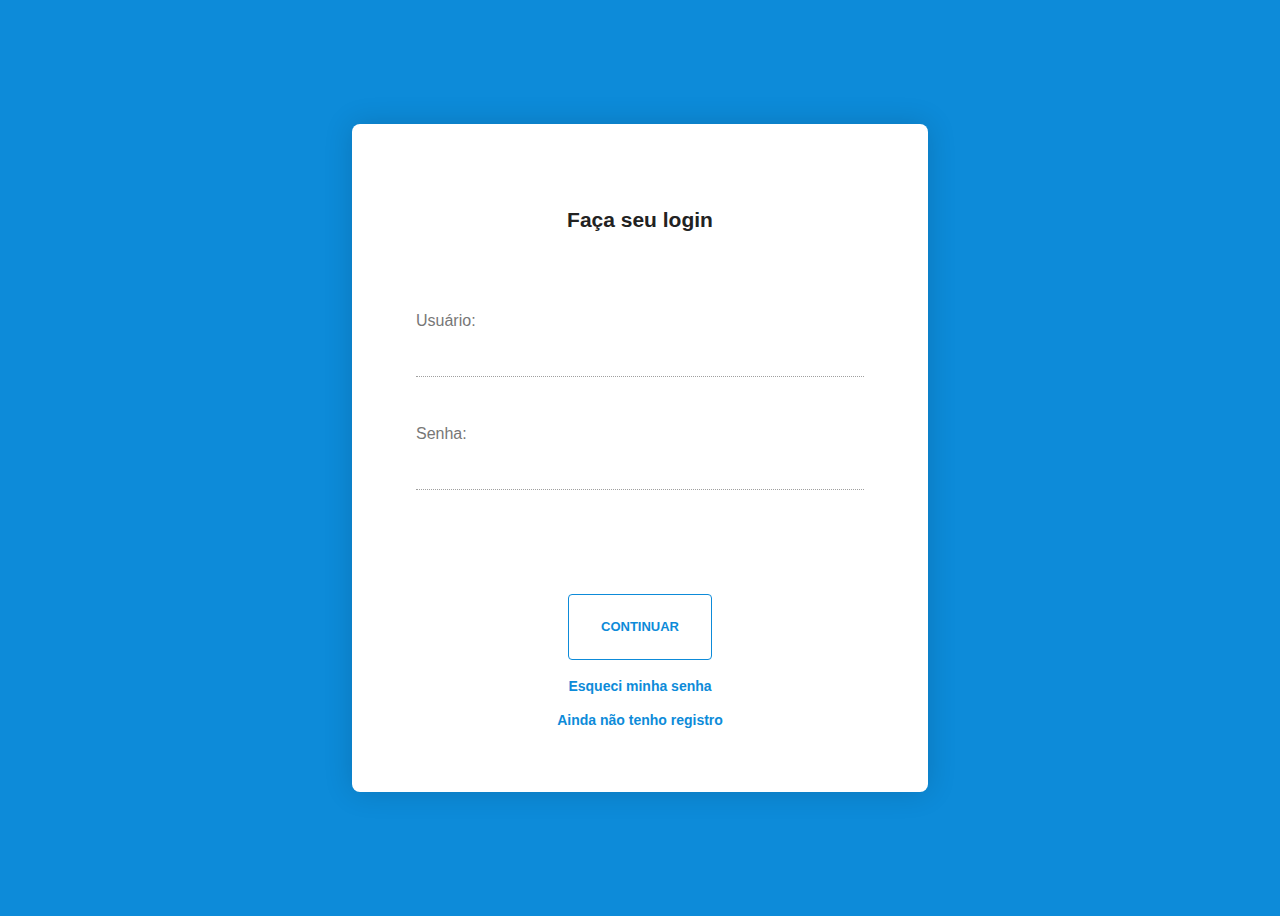
<file: src/login/index.html>
<!DOCTYPE html>
<html lang="pt-br">
<head>
    <meta charset="UTF-8">
    <meta name="viewport" content="width=device-width, initial-scale=1.0">
    <link rel="stylesheet" href="style.css">
    <title>Login Cowllab</title>
</head>
<body> 
    <form>
        <p>Faça seu login</p>
        <label for="user"> Usuário: <input id="user" type="text" name="user"
            required></label>
        <label for="senha">Senha: <input id="senha" type="password" name="password" required></label>       
        <a href="../home/index.html"><button type="submit">Continuar</button></a>

        <a href="#">Esqueci minha senha </a>
        <a href="../register/index.html">Ainda não tenho registro </a>
    </form>
</body>
</html>
</file>
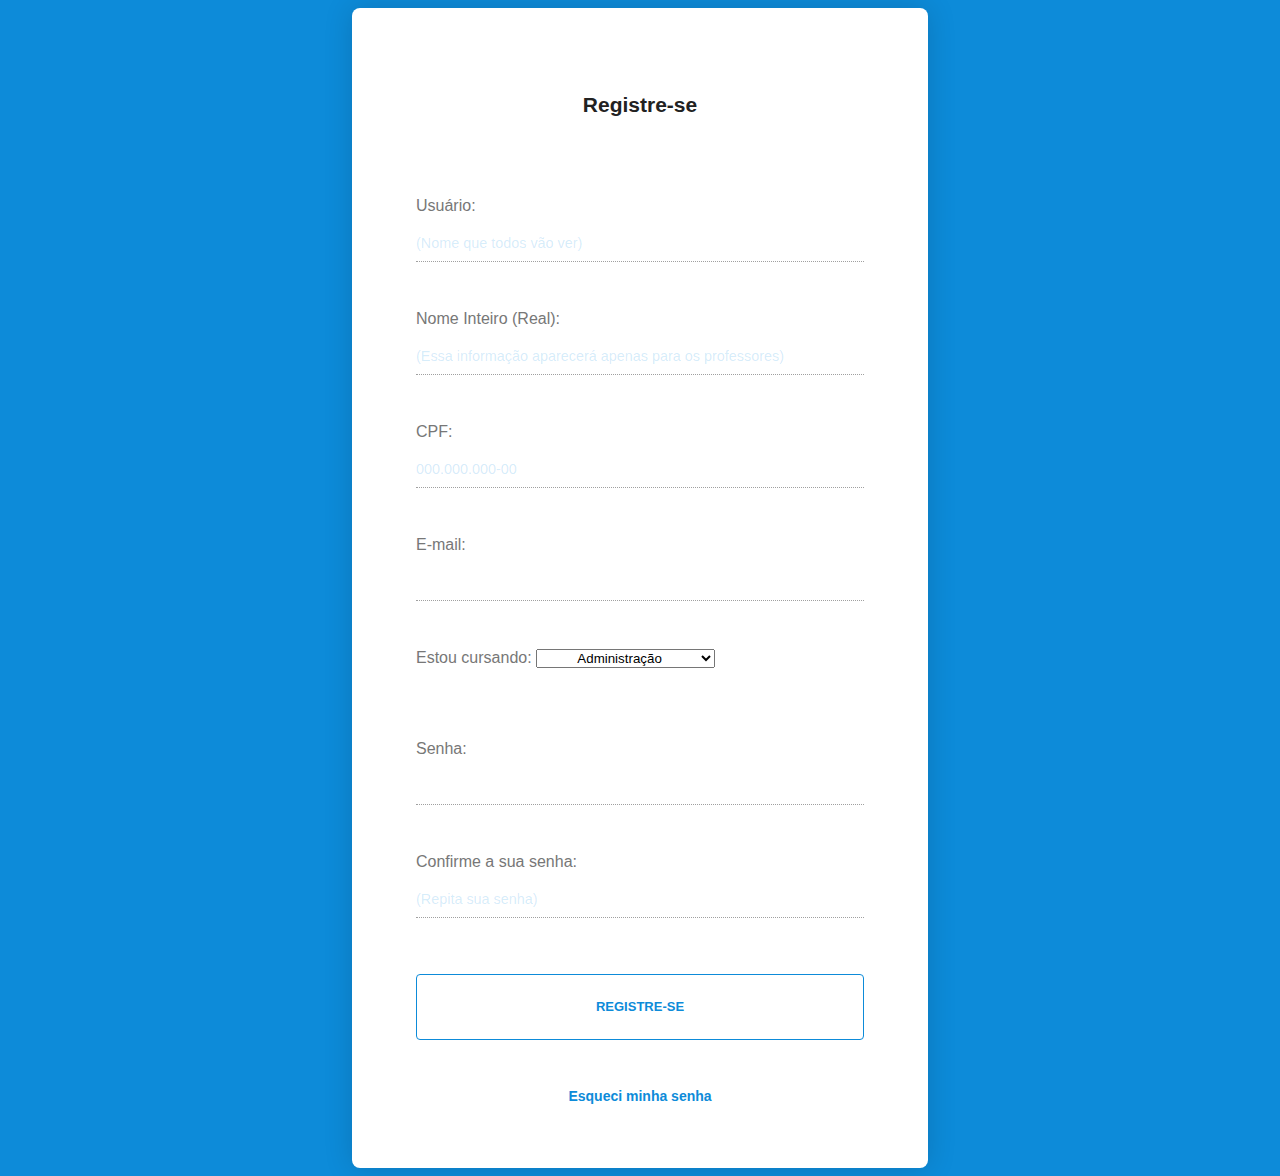
<file: src/register/index.html>
<!DOCTYPE html>
<html lang="pt-br">
<head>
    <meta charset="UTF-8">
    <meta name="viewport" content="width=device-width, initial-scale=1.0">
    <link rel="stylesheet" href="style.css">
    <title>Registro Cowllab</title>
</head>
<body> 
    <form>
     
        <p>Registre-se</p>
        <label for="User"> Usuário: <input id="User" type="text" name="User" required placeholder="(Nome que todos vão ver)"></label>

        <label for="RealName"> Nome Inteiro (Real): <input id="Realname" type="text" name="Realname" required placeholder="(Essa informação aparecerá apenas para os professores)"></label>

        <label for="CPF"> CPF: <input id="CPF" type="number" name="CPF" placeholder="000.000.000-00" required></label>

        <label for="Email"> E-mail: <input id="Email" type="email" name="Email" required></label>
        
      
        <label for="curso">Estou cursando:</label>
        <select id="curso" name="curso">
  <option value="Adm">Administração</option>
  <option value="CienciasBio">Ciências Biológicas</option>
  <option value="Cienciascont">Ciêncisa Contábeis</option>
  <option value="Direito">Direito</option>
  <option value="Design">Design</option>
  <option value="EDfisica">Educação Física</option>
  <option value="EngABI">Engenharia ABI</option>
  <option value="EngAmbiental">Engenharia Ambiental</option>
  <option value="EngCivil">Engenharia Civil</option>
  <option value="EngProd">Engenharia de Produção</option>
  <option value="EngEle">Engenharia Elétrica</option>
  <option value="EngMec">Engenharia Mecânica</option>
  <option value="Enf">Enfermagem</option>
  <option value="Med">Medicina</option>
  <option value="Nutri">Nutrição</option>
  <option value="Odonto">Odontologia</option>
  <option value="PubProp">Publicidade e Propaganda</option>
  <option value="ServSocial">Serviço Social</option>
  <option value="sistemasInformacao">Sistemas de Informação</option>
  <option value="TecEnf">Técnico em Enfermagem</option>
  
       </select>


        <br> <br> <br> <br> <br>
    
        <label for="Senha">Senha: <input id="Senha" type="password" name="Senha" required></label>   
        
        <label for="confirmação de senha">Confirme a sua senha: <input id="ConfirmSenha" type="password" name="ConfirmSenha" required placeholder="(Repita sua senha)"> </label> 
        

        <button type="submit">Registre-se</button>

        <a href="#">Esqueci minha senha </a>
    
    </form>

</body>
</html>
</file>
<file: src/login/style.css>
body {
    min-height: 100vh;
    background-color: #0d8bd9;
    font-family: Arial, sans-serif;
    display: grid;
    place-items: center;
}

p {
    font-size: 1.3124rem;
    font-weight: 700;
    color: #222;
    margin-bottom: 5rem;
}

form {
    display: flex;
    flex-direction: column;
    align-items: center;
    width: 100%;
    max-width: 28rem;
    background: #fff;
    padding: 4rem;
    border-radius: 0.5rem;
    box-shadow: 0 0 1.8rem rgba(0, 0, 0, 0.15);
}

label {
    width: 100%;
    color: #777;
    align-self: flex-start;
    transition: 0.15s linear;
}

label:focus-within {
    color: #0d8bd9;
}

input {
    font-size: 1.1875rem;
    color: #404040;
    padding: 1rem 0 0.5rem 0;
    width: 100%;
    border: none;
    border-color: #a0a0a0;
    border-bottom-width: 1px;
    border-bottom-style: dotted;
    margin-bottom: 3rem;
    transition:  0.15s linear;
}

input:focus {
    outline: none;
    border-color: #0d8bd9;
}

button {
    font-size: 0.8125rem;
    line-height: 2rem;
    font-weight: 700;
    text-transform: uppercase;
    width: 100%;
    padding: 1rem 2rem;
    cursor: pointer;
    background: transparent;
    color: #0d8bd9;
    border: 1px solid currentColor;
    border-radius: 4px;
    margin-top: 0.5rem;
    transition: 0.25s;
}

button:hover,
button:focus {
    outline: none;
    background: #0d8bd9;
    color: #fff;
}

a {
    text-decoration: none;
    color: #0d8bd9;
    font-size: 0.875rem;
    font-weight: 600;
    transition: 0.3s;
}

a:hover,
a:focus {
    outline: none;
    color: #000;
}

a:first-of-type {
    margin-top: 3rem;
}

a + a {
    margin-top: 1.125rem;
}
</file>
<file: src/register/style.css>
body {
    min-height: 100vh;
    background-color: #0d8bd9;
    font-family: Arial, sans-serif;
    display: grid;
    place-items: center;
    
}

p {
    display: block;
    text-align: center;
    font-size: 1.3124rem;
    font-weight: 700;
    color: #222;
    margin-bottom: 5rem;
}

form {
    display:block;
    align-items: center;
    flex-direction: column;
    width: 100%;
    max-width: 28rem;
    background: #fff;
    padding: 4rem;
    border-radius: 0.5rem;
    box-shadow: 0 0 1.8rem rgba(0, 0, 0, 0.15);
}

select {
    text-align: center;

}


label {
    width: 100%;
    color: #777;
    transition: 0.15s linear;
}

label:focus-within {
    color: #0d8bd9;
}

input {
    font-size: 1.1875rem;
    color: #404040;
    padding: 1rem 0 0.5rem 0;
    width: 100%;
    border: none;
    border-color: #a0a0a0;
    border-bottom-width: 1px;
    border-bottom-style: dotted;
    margin-bottom: 3rem;
    transition:  0.15s linear;
}

input:focus {
    outline: none;
    border-color: #0d8bd9;
}

input::placeholder {
    color: #048ee32c;
    font-size: .9rem;
}

button {
    font-size: 0.8125rem;
    line-height: 2rem;
    font-weight: 700;
    text-transform: uppercase;
    width: 100%;
    padding: 1rem 2rem;
    cursor: pointer;
    background: transparent;
    color: #0d8bd9;
    border: 1px solid currentColor;
    border-radius: 4px;
    margin-top: 0.5rem;
    transition: 0.25s;
}

button:hover,
button:focus {
    outline: none;
    background: #0d8bd9;
    color: #fff;
}

a {
    display: block;
    text-align: center;
    text-decoration: none;
    color: #0d8bd9;
    font-size: 0.875rem;
    font-weight: 600;
    transition: 0.3s;
}

a:hover, a:focus {
    outline: none;
    color: #000;
}

a:first-of-type {
    margin-top: 3rem;
}

a + a {
    margin-top: 1.125rem;
}


::-webkit-scrollbar {
    width: 8px; 
    height: 8px;
}

        
::-webkit-scrollbar-track {
    background: #f0f0f0;
    border-radius: 10px;
}

::-webkit-scrollbar-thumb {
    background-color: #00000069;
    border-radius: 10px;
    border: 2px solid #f0f0f000;
}

::-webkit-scrollbar-thumb:hover {
    background-color: #555;
}
</file>
